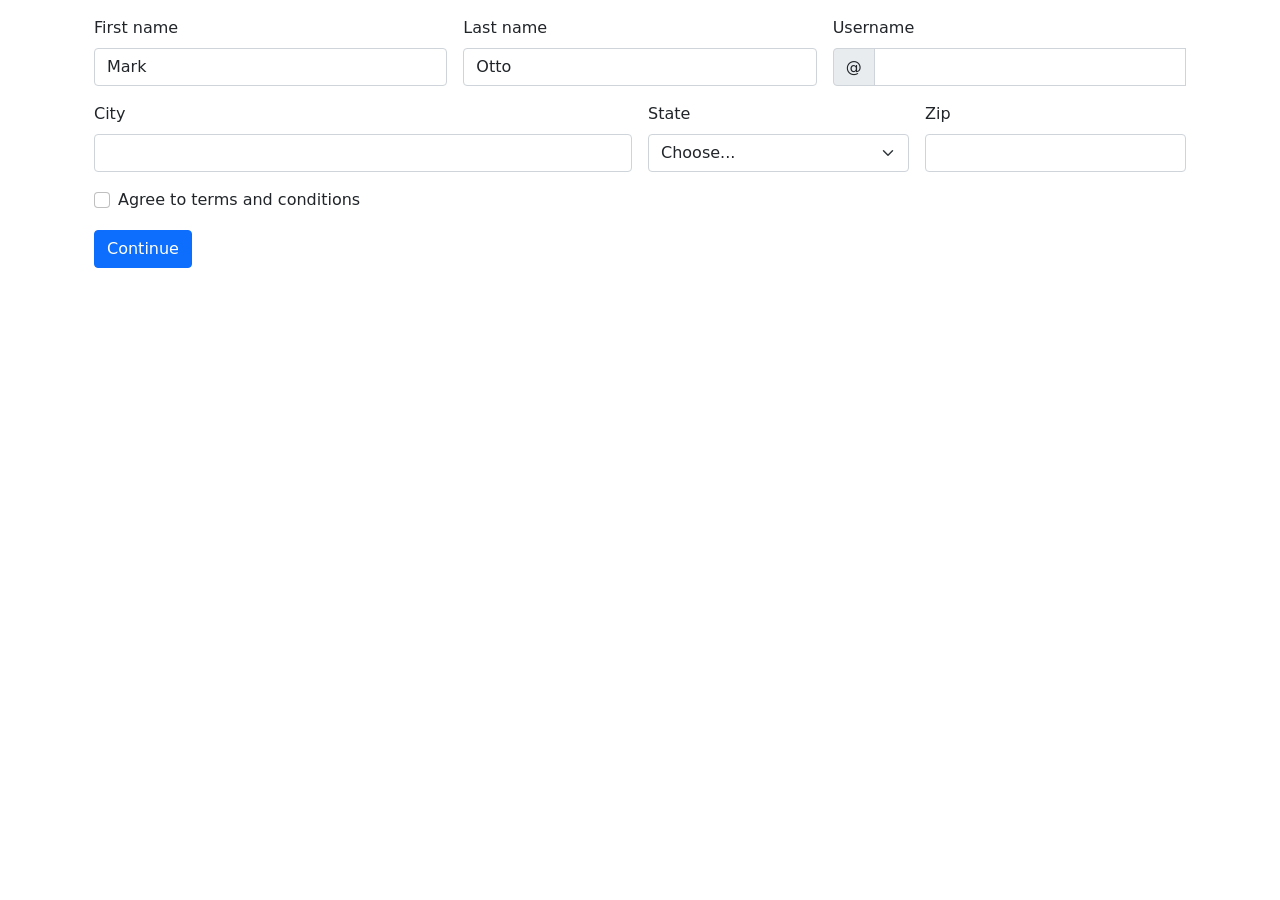
<file: index.html>
<!DOCTYPE html>
<html lang="en">
  <head>
    <meta charset="UTF-8" />
    <meta http-equiv="X-UA-Compatible" content="IE=edge" />
    <meta name="viewport" content="width=device-width, initial-scale=1.0" />
    <title>Document</title>
    <link rel="stylesheet" href="bootstrap.min.css" />
  </head>
  <body>
    <form class="row g-3 needs-validation container m-auto" novalidate>
      <div class="col-md-4">
        <label for="validationCustom01" class="form-label">First name</label>
        <input
          type="text"
          class="form-control"
          id="validationCustom01"
          value="Mark"
          required
        />
        <div class="valid-feedback">Looks good!</div>
      </div>
      <div class="col-md-4">
        <label for="validationCustom02" class="form-label">Last name</label>
        <input
          type="text"
          class="form-control"
          id="validationCustom02"
          value="Otto"
          required
        />
        <div class="valid-feedback">Looks good!</div>
      </div>
      <div class="col-md-4">
        <label for="validationCustomUsername" class="form-label"
          >Username</label
        >
        <div class="input-group">
          <span class="input-group-text" id="inputGroupPrepend">@</span>
          <input
            type="text"
            class="form-control"
            id="validationCustomUsername"
            aria-describedby="inputGroupPrepend"
            required
          />
          <div class="invalid-feedback">Please choose a username.</div>
        </div>
      </div>
      <div class="col-md-6">
        <label for="validationCustom03" class="form-label">City</label>
        <input
          type="text"
          class="form-control"
          id="validationCustom03"
          required
        />
        <div class="invalid-feedback">Please provide a valid city.</div>
      </div>
      <div class="col-md-3">
        <label for="validationCustom04" class="form-label">State</label>
        <select class="form-select" id="validationCustom04" required>
          <option selected disabled value="">Choose...</option>
          <option>...</option>
        </select>
        <div class="invalid-feedback">Please select a valid state.</div>
      </div>
      <div class="col-md-3">
        <label for="validationCustom05" class="form-label">Zip</label>
        <input
          type="text"
          class="form-control"
          id="validationCustom05"
          required
        />
        <div class="invalid-feedback">Please provide a valid zip.</div>
      </div>
      <div class="col-12">
        <div class="form-check">
          <input
            class="form-check-input"
            type="checkbox"
            value=""
            id="invalidCheck"
            required
          />
          <label class="form-check-label" for="invalidCheck">
            Agree to terms and conditions
          </label>
          <div class="invalid-feedback">You must agree before submitting.</div>
        </div>
      </div>
      <div class="col-12">
        <button class="btn btn-primary m-auto" type="submit">
          <a href="./home.html" class="text-white text-decoration-none"
            >Continue</a
          >
        </button>
      </div>
    </form>

    <script src="./bootstrap.bundle.min.js"></script>
  </body>
</html>
</file>
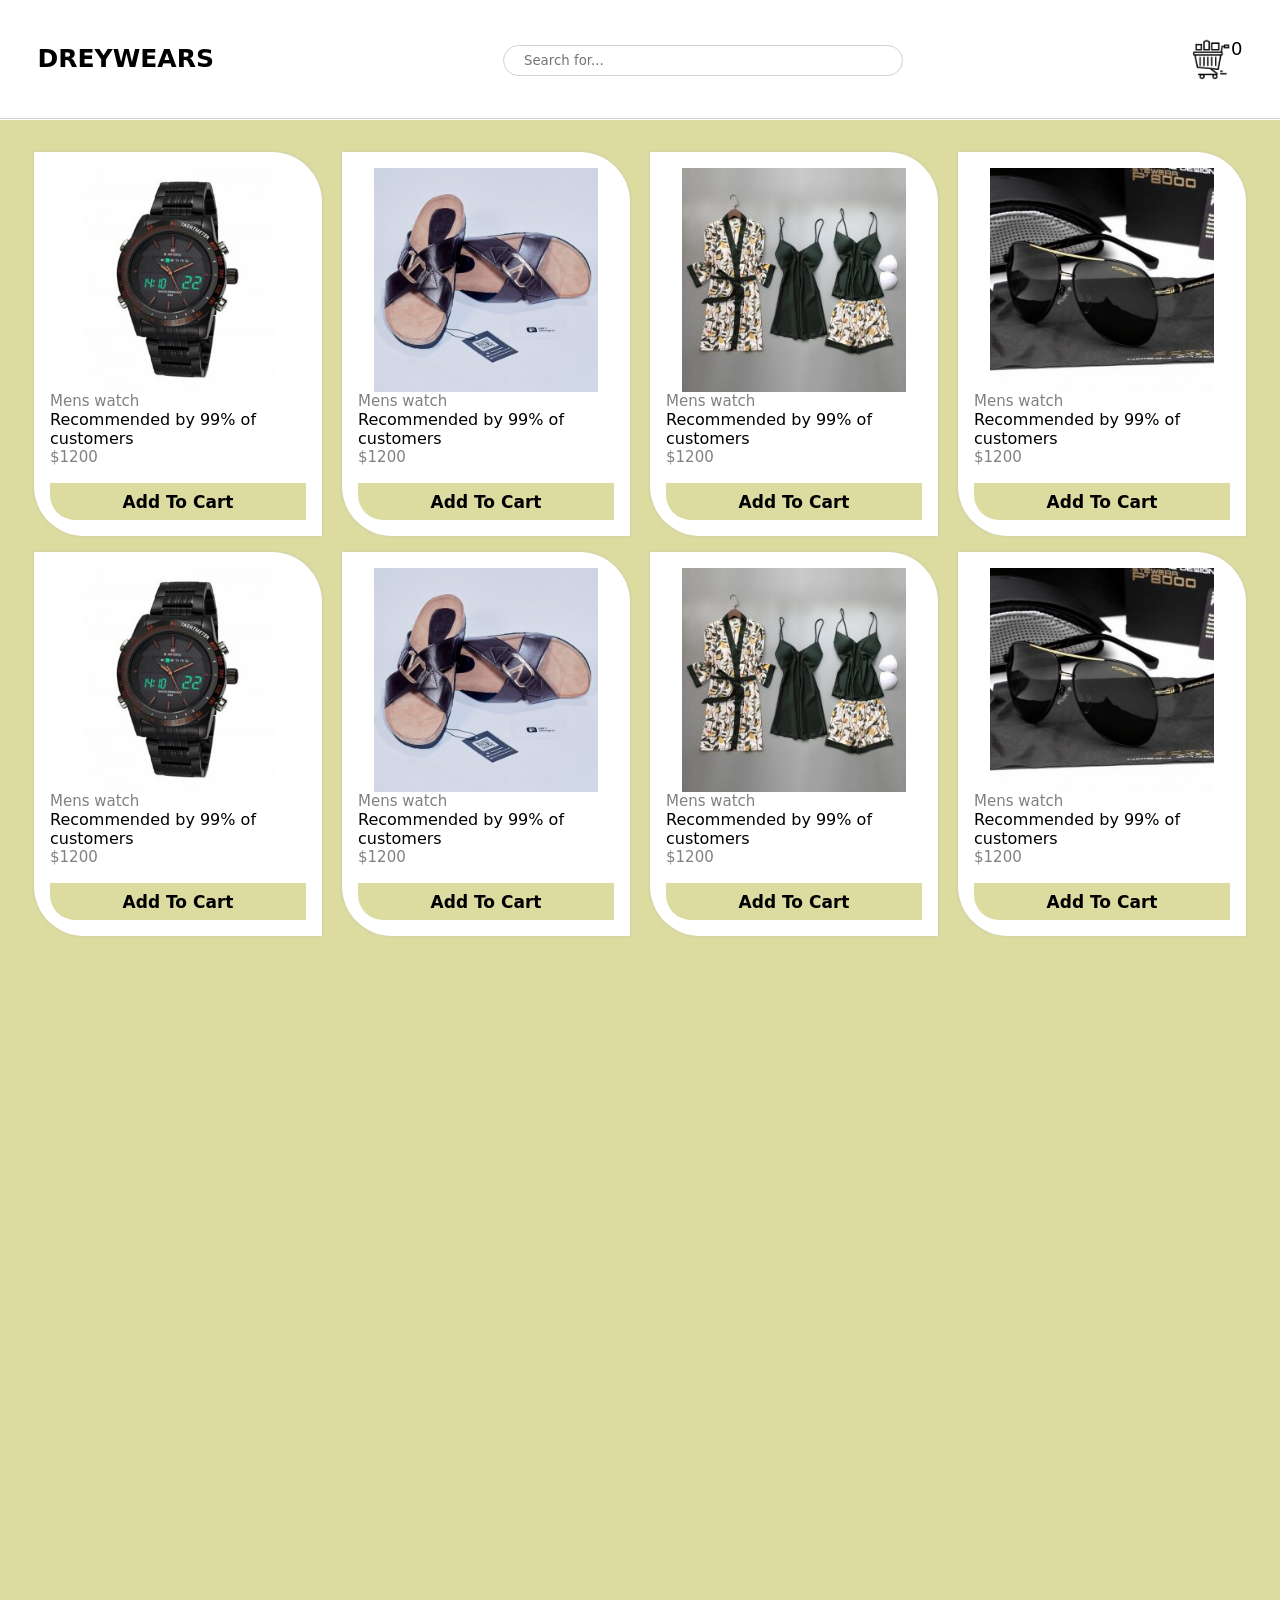
<file: home.html>
<!DOCTYPE html>
<html lang="en">

<head>
    <meta charset="UTF-8">
    <meta name="viewport" content="width=device-width, initial-scale=1.0">
    <title>Opivamp Store</title>
    <link rel="stylesheet" href="./style.css">
    <link rel="stylesheet" href="./all.min.css">
    <link rel="stylesheet" href="./aos.css">
</head>

<body>
    <nav>
        <p class="logo">
            DREYWEARS
        </p>
        <div class="search-wrapper">
            <input type="text" name="input" id="input" placeholder="Search for...">
            <label for="input"><i class="fa-solid fa-magnifying-glass"></i></label>
        </div>
        <div class="cart-wrapper">
            <img src="./Images/home-icon-4 - Copy.png" alt="">
            <span id="cart-num">0</span>
        </div>
    </nav>

    <div class="products"> </div>

    <script src="./aos.js"></script>
    <script src="./all.min.js"></script>
    <script src="./jquery.js"></script>
    <script src="./script.js"></script>
    <script>
        AOS.init({
            //   disable: 'mobile',
            duration: 1000,
            anchorPlacement: 'center-bottom'
        });
    </script>
</body>

</html>
</file>
<file: style.css>
* {
    padding: 0;
    margin: 0;
    box-sizing: border-box;
    font-family: system-ui, -apple-system, BlinkMacSystemFont, 'Segoe UI', Roboto, Oxygen, Ubuntu, Cantarell, 'Open Sans', 'Helvetica Neue', sans-serif;
}

body {
    position: relative;

}

nav {
    display: flex;
    justify-content: space-between;
    align-items: center;
    padding: 1.5em;
    border-bottom: 1px solid #d2d0d0;
    font-size: 25px;
    position: fixed;
    top: 0;
    left: 0;
    width: 100%;
    background-color: #ffff;
    z-index: 1000;


    @media (max-width:710px) {
        display: grid;
    }

    .logo {
        font-weight: 600;
    }
}

input {
    width: 25rem;
    padding: .5em 1.5em;
    border-radius: 20px;
    border: 1px solid #d2d0d0;
    outline: none;

    @media (max-width:710px) {
        width: 80%;
        position: absolute;
        top: 5;
        margin: auto;
    }
}

.cart-wrapper {
    height: 1.7em;
    display: flex;

    span {
        font-size: 18px;
    }

    @media (max-width:710px) {
        position: absolute;
        top: 0;
        right: 0;
        margin-top: 1em;
    }
}

.products {
    display: flex;
    flex-wrap: wrap;
    padding: 2em;
    gap: 1em;
    background: #dcdca0;
    margin-top: 120px;
}

.over {
    position: absolute;
    color: black;
    text-align: center;
    display: none;
}

.product-wrapper {
    box-shadow: 0 0 3px 0 #bfb4b4a9;
    max-width: 18rem;
    min-width: 10rem;
    margin: auto;
    max-height: 45rem;
    background: white;
    padding: 1em;
    /* border-radius: 13px; */
    border-top-right-radius: 50px;
    border-bottom-left-radius: 50px;
}

.img {
    max-width: 14rem;
    max-height: 14em;
    margin-left: auto;
    margin-right: auto;
    display: block;

    @media (max-width:710px) {
        max-height: 10em;
        max-width: 10rem;
    }
}

.cart2 {
    display: flex;
    justify-content: space-between;
    width: 14rem;
    align-items: center;
    height: 1.5rem;
    /* border: 1px solid; */
}

.none {
    display: none;
}

.btn {
    width: 4em;
    border-bottom-left-radius: 25px;
    border-top-right-radius: 25px;
    /* margin-top: 1rem; */
    font-size: 20px;
    height: 1.5em;
    padding: 0;
    margin-bottom: 1rem;
    background-color: #dcdca0;
}

.p {
    color: gray;
    font-size: 15px;
}

button {
    padding: .5em 1em;
    width: 100%;
    border: none;
    background: #dcdca0;
    margin-top: 1em;
    font-size: 17px;
    font-weight: 600;
    /* border-radius: 5px; */
    border-bottom-left-radius: 25px;
}

table {
    width: 100%;
    border: 1px solid gold;
}
</file>
